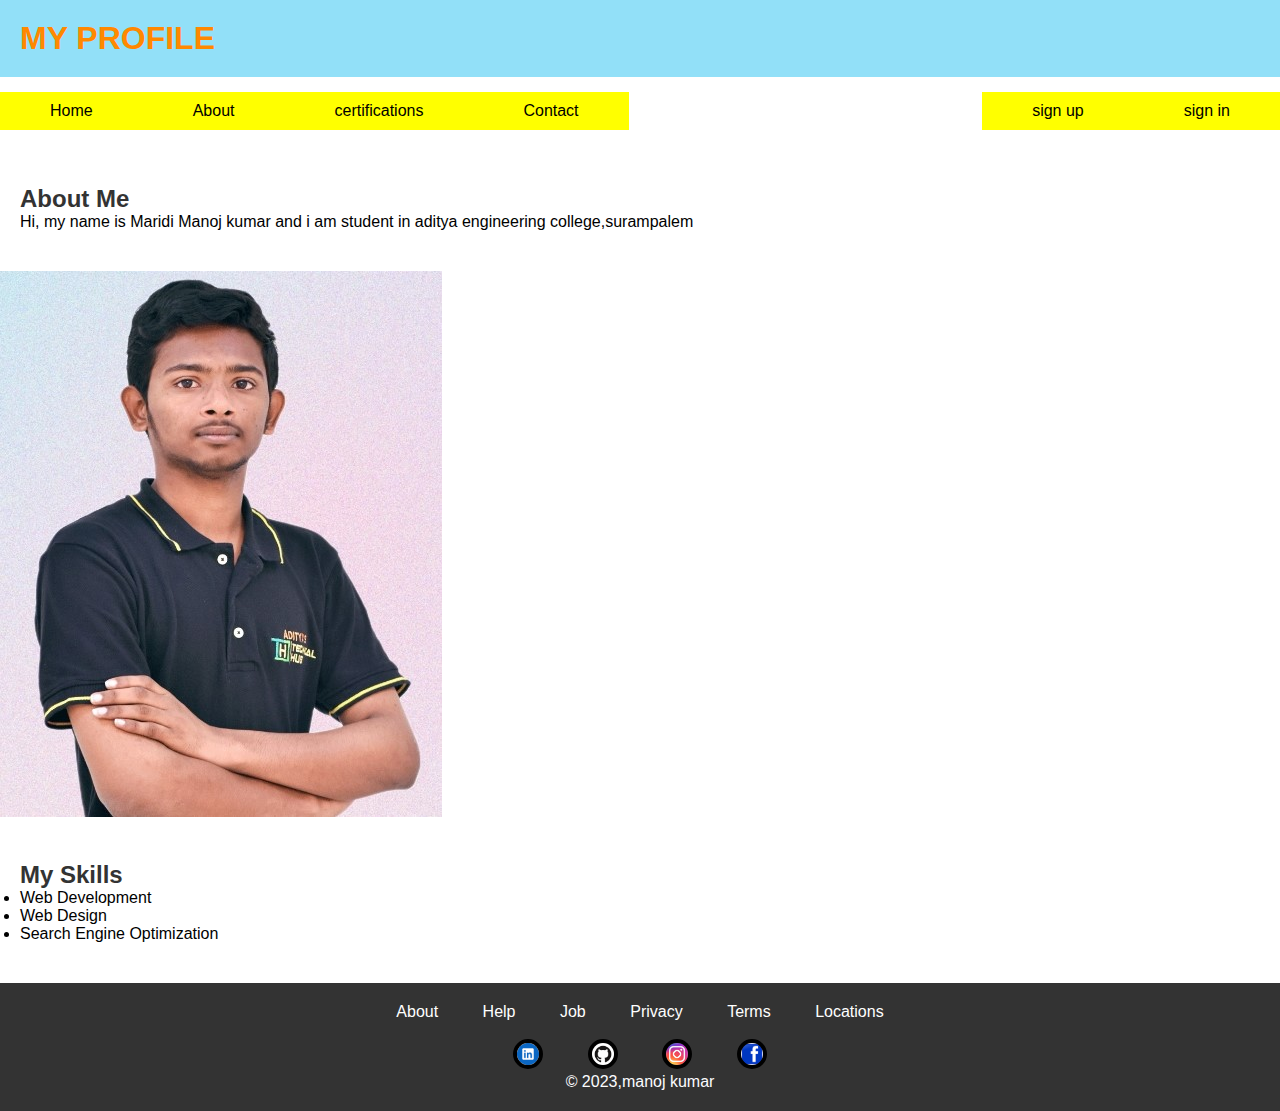
<file: index.html>
<!DOCTYPE html>
<html>
  <head>
    <title>My Web Page</title>
    <link rel="stylesheet" type="text/css" href="./cs/simpleweb.css">
  </head>
  <body>
    <header>
      <h1>MY PROFILE</h1>
    </header>
    <nav>
      <ul>
        <li><a href="index.html">Home</a></li>
        <li><a href="aboutme.html">About</a></li>
        <li><a href="cert.html">certifications</a></li>
        <li><a href="#footer">Contact</a></li>
      </ul>
      <ul>
        <li><a href="form.html">sign up</a></li>
        <li><a href="signinpage.html">sign in</a></li>
      </ul>
    </nav>
    <main>
      <section>
        <h2>About Me</h2>
        <p>Hi, my name is Maridi Manoj kumar and i am student in aditya engineering college,surampalem</p>
      </section>
      <div>
        <img src="./imagesss/manojimg1.jpg" alt="manoj">
      </div>
      <section>
        <h2>My Skills</h2>
        <ul>
          <li>Web Development</li>
          <li>Web Design</li>
          <li>Search Engine Optimization</li>
        </ul>
      </section>
    </main>
    <footer id="footer">
        <a class="footer-section" href="#">About</a>
        <a class="footer-section" href="#">Help</a>
        <a class="footer-section" href="#">Job</a>
        <a class="footer-section" href="#">Privacy</a>
        <a class="footer-section" href="#">Terms</a>
        <a class="footer-section" href="#">Locations</a>
        <br>
        <br>
        <a href="https://www.linkedin.com/in/manoj-kumar-maridi-5787b6228/">
            <img src="./imagesss/linkedinlogo.png" alt="linkedin" height="30" width="30"  style="border-radius:100%;border:4px solid black">
        </a>
        <a href="https://github.com/21A91A6152">
            <img src="./imagesss/GitHublogo.png" alt="GIT" height="30" width="30"  style="border-radius:100%;border:4px solid black">
        </a>
        <a href="https://instagram.com/manoj_c_oo_l?igshid=ZDdkNTZiNTM=">
            <img src="./imagesss/instlogo.jpg" alt="insta" height="30" width="30"  style="border-radius:100%;border:4px solid black">
        </a>
        <a href="https://instagram.com/manoj_c_oo_l?igshid=ZDdkNTZiNTM=">
            <img src="./imagesss/fblogo.png" alt="insta" height="30" width="30"  style="border-radius:100%;border:4px solid black">
        </a>
      <p>&copy; 2023,manoj kumar</p>
    </footer>
  </body>
</html>
</file>
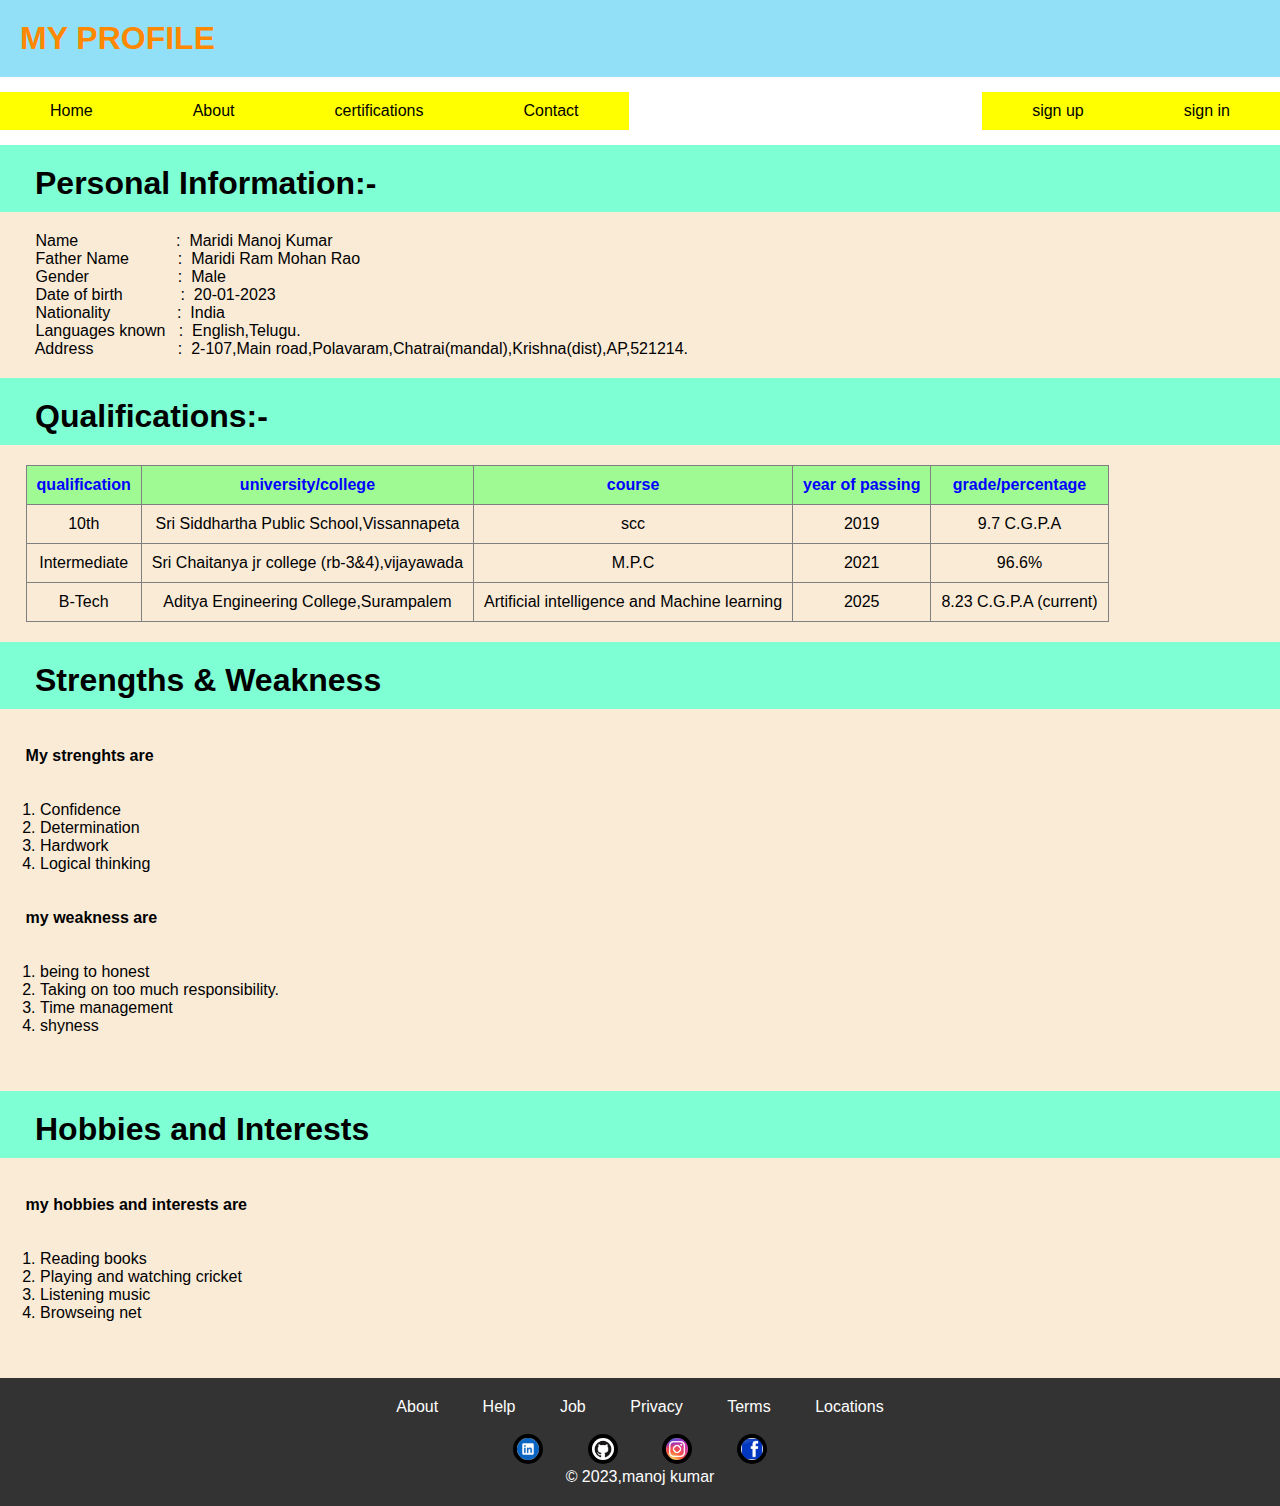
<file: aboutme.html>
<!DOCTYPE html>
<html lang="en">
<head>
    <meta charset="UTF-8">
    <meta http-equiv="X-UA-Compatible" content="IE=edge">
    <meta name="viewport" content="width=device-width, initial-scale=1.0">
    <title>about me</title>
    <link rel="stylesheet" href="./cs/simpleweb.css">
</head>
<body>
    <header>
        <h1>MY PROFILE</h1>
      </header>
      <nav>
        <ul class="list2">
          <li><a href="index.html">Home</a></li>
          <li><a href="aboutme.html">About</a></li>
          <li><a href="cert.html">certifications</a></li>
          <li><a href="#footer">Contact</a></li>
        </ul>
        <ul class="list1">
          <li><a href="form.html">sign up</a></li>
          <li><a href="signinpage.html">sign in</a></li>
        </ul>
      </nav>
      <h1 class="ab">Personal Information:-</h1>
     
      <pre class="abc">
        Name                      :  Maridi Manoj Kumar   
        Father Name           :  Maridi Ram Mohan Rao 
        Gender                    :  Male                 
        Date of birth             :  20-01-2023           
        Nationality               :  India                
        Languages known   :  English,Telugu.
        Address                   :  2-107,Main road,Polavaram,Chatrai(mandal),Krishna(dist),AP,521214.</pre>
      <h1 class="ab">Qualifications:-</h1>
      <div class="abct"> 
      <table border="1" cellpadding="20px" style="margin-left: 2%; border-collapse
      :collapse">
        <thead>
          <tr>
              <th>qualification</th>
              <th>university/college</th>
              <th>course</th>
              <th>year of passing</th>
              <th>grade/percentage</th>
          </tr>
        </thead>
        <tbody>
          <tr>
            <td>10th</td>
            <td>Sri Siddhartha Public School,Vissannapeta</td>
            <td>scc</td>
            <td>2019</td>
            <td>9.7 C.G.P.A</td>
          </tr>
          <tr>
            <td>Intermediate</td>
            <td>Sri Chaitanya jr college (rb-3&4),vijayawada</td>
            <td>M.P.C</td>
            <td>2021</td>
            <td>96.6%</td>
          </tr>
          <tr>
            <td>B-Tech</td>
            <td>Aditya Engineering College,Surampalem</td>
            <td>Artificial intelligence and Machine learning</td>
            <td>2025</td>
            <td>8.23 C.G.P.A (current)</td>
          </tr>
        </tbody>
      </table>
    </div>
    <h1 class="ab">Strengths & Weakness</h1>
    <pre class="abc">
      <h4>My strenghts are</h4>  <br> <ol><li>Confidence</li><li>Determination</li><li>Hardwork</li><li>Logical thinking</li></ol>
      <h4>my weakness are </h4> <br> <ol><li>being to honest</li><li>Taking on too much responsibility.</li><li>Time management</li><li>shyness</li></ol>
    </pre>
    <h1 class="ab">Hobbies and Interests</h1>
    <pre class="abc">
    <h4>my hobbies and interests are</h4>  <br> <ol><li>Reading books</li><li>Playing and watching cricket</li><li>Listening music</li><li>Browseing net</li></ol>
    </pre>
    <footer id="footer">
      <a class="footer-section" href="#">About</a>
      <a class="footer-section" href="#">Help</a>
      <a class="footer-section" href="#">Job</a>
      <a class="footer-section" href="#">Privacy</a>
      <a class="footer-section" href="#">Terms</a>
      <a class="footer-section" href="#">Locations</a>
      <br>
      <br>
      <a href="https://www.linkedin.com/in/manoj-kumar-maridi-5787b6228/">
          <img src="./imagesss/linkedinlogo.png" alt="linkedin" height="30" width="30"  style="border-radius:100%;border:4px solid black">
      </a>
      <a href="https://github.com/21A91A6152">
          <img src="./imagesss/GitHublogo.png" alt="GIT" height="30" width="30"  style="border-radius:100%;border:4px solid black">
      </a>
      <a href="https://instagram.com/manoj_c_oo_l?igshid=ZDdkNTZiNTM=">
          <img src="./imagesss/instlogo.jpg" alt="insta" height="30" width="30"  style="border-radius:100%;border:4px solid black">
      </a>
      <a href="https://instagram.com/manoj_c_oo_l?igshid=ZDdkNTZiNTM=">
          <img src="./imagesss/fblogo.png" alt="insta" height="30" width="30"  style="border-radius:100%;border:4px solid black">
      </a>
    <p>&copy; 2023,manoj kumar</p>
  </footer>
</body>
</html>
</file>
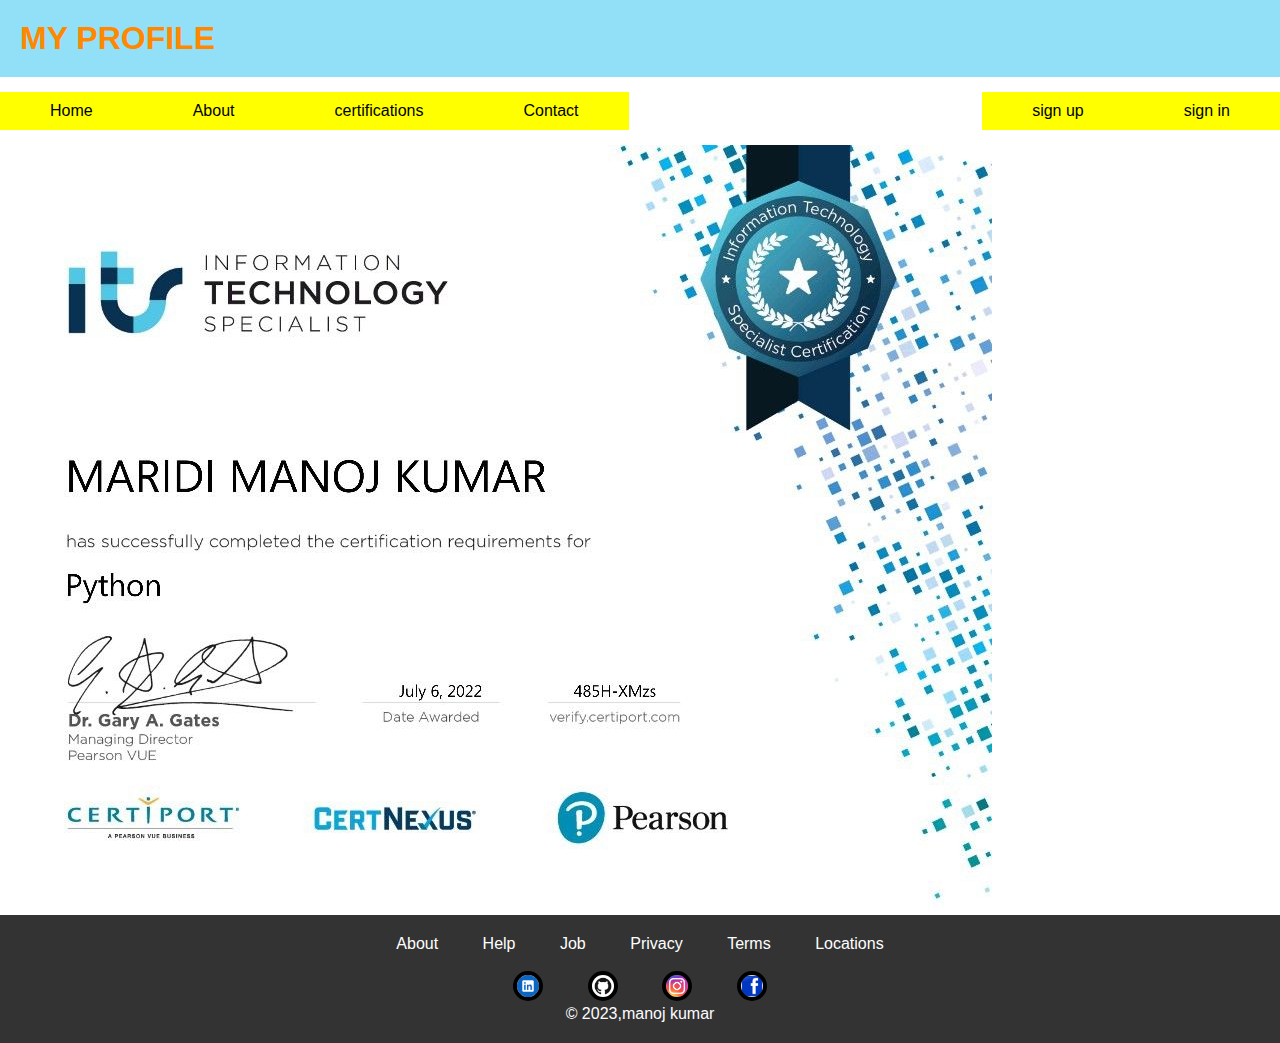
<file: cert.html>
<!DOCTYPE html>
<html lang="en">
<head>
    <meta charset="UTF-8">
    <meta http-equiv="X-UA-Compatible" content="IE=edge">
    <meta name="viewport" content="width=device-width, initial-scale=1.0">
    <title>certifications</title>
    <link rel="stylesheet" href="./cs/simpleweb.css">
</head>
<body>
    <header>
        <h1>MY PROFILE</h1>
      </header>
      <nav>
        <ul>
          <li><a href="index.html">Home</a></li>
          <li><a href="aboutme.html">About</a></li>
          <li><a href="cert.html">certifications</a></li>
          <li><a href="#footer">Contact</a></li>
        </ul>
        <ul>
          <li><a href="form.html">sign up</a></li>
          <li><a href="signinpage.html">sign in</a></li>
        </ul>
      </nav>

    <p>
        <img src="./imagesss/python certificate.jpeg" alt="python" >
    </p>
      <footer id="footer">
        <a class="footer-section" href="#">About</a>
        <a class="footer-section" href="#">Help</a>
        <a class="footer-section" href="#">Job</a>
        <a class="footer-section" href="#">Privacy</a>
        <a class="footer-section" href="#">Terms</a>
        <a class="footer-section" href="#">Locations</a>
        <br>
        <br>
        <a href="https://www.linkedin.com/in/manoj-kumar-maridi-5787b6228/">
            <img src="./imagesss/linkedinlogo.png" alt="linkedin" height="30" width="30"  style="border-radius:100%;border:4px solid black">
        </a>
        <a href="https://github.com/21A91A6152">
            <img src="./imagesss/GitHublogo.png" alt="GIT" height="30" width="30"  style="border-radius:100%;border:4px solid black">
        </a>
        <a href="https://instagram.com/manoj_c_oo_l?igshid=ZDdkNTZiNTM=">
            <img src="./imagesss/instlogo.jpg" alt="insta" height="30" width="30"  style="border-radius:100%;border:4px solid black">
        </a>
        <a href="https://instagram.com/manoj_c_oo_l?igshid=ZDdkNTZiNTM=">
            <img src="./imagesss/fblogo.png" alt="insta" height="30" width="30"  style="border-radius:100%;border:4px solid black">
        </a>
      <p>&copy; 2023,manoj kumar</p>
    </footer>
</body>
</html>
</file>
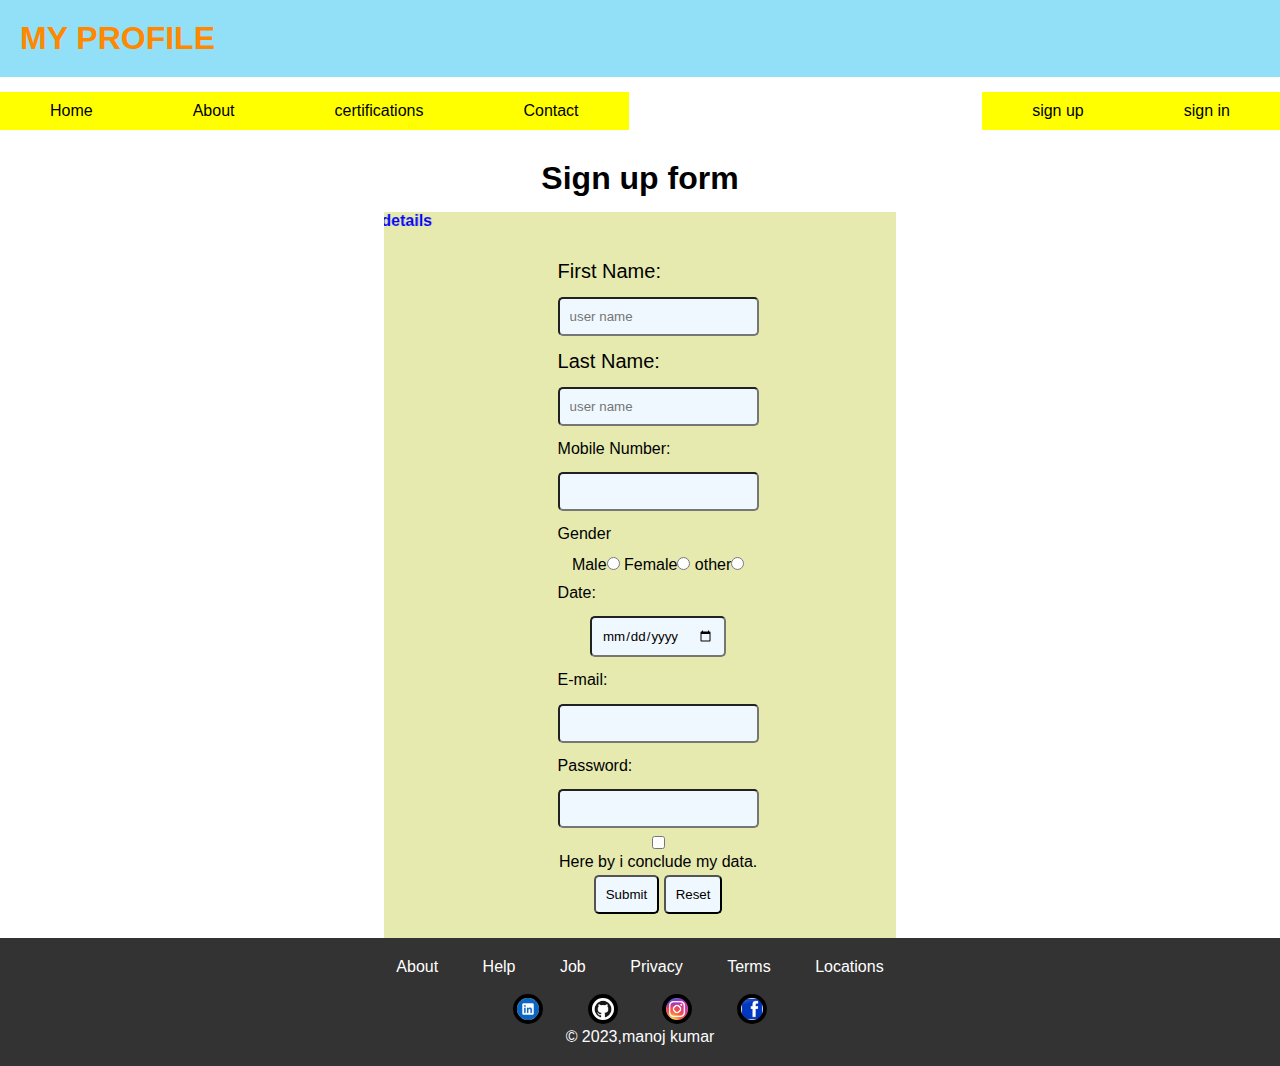
<file: form.html>
<html>
<head>
  <meta charset="utf-8">
  <meta name="viewport" content="width=device-width, initial-scale=1">
  <title>signup</title>
  <link rel="stylesheet" href="./cs/simpleweb.css">
</head>
 <body>
  <header>
    <h1>MY PROFILE</h1>
  </header>
  <nav>
    <ul>
      <li><a href="index.html">Home</a></li>
      <li><a href="aboutme.html">About</a></li>
      <li><a href="cert.html">certifications</a></li>
      <li><a href="#footer">Contact</a></li>
    </ul>
    <ul>
      <li><a href="form.html">sign up</a></li>
      <li><a href="signinpage.html">sign in</a></li>
    </ul>
  </nav>
  <center>
    <h1 class="f2">Sign up form</h1>
    <div class="f1">  
    <marquee behavior="move" direction="right" style="color:blue; "> <b>fill with correct details</b></marquee> 
    <div class="s3"> 
    <form action="conecct.jsp" method="post">
      <label for="Name" style="font-size: 20px;">First Name: </label> 
      <input type="text" placeholder="user name" name="firstname">
      <label for="Name" style="font-size: 20px;">Last Name: </label> 
      <input type="text" placeholder="user name" name="lastname">
      <label>Mobile Number:</label>
      <input type="number" required>
      <label>Gender</label>
      Male<input type="radio" name="gender">
      Female<input type="radio" name="gender">
      other<input type="radio" name="gender">
      <label>Date:</label>
      <input type="date" name="">
      <label>E-mail:</label> 
      <input type="email" required name="email">
      <label>Password:</label> 
      <input type="password" required name="password"><br>
      <input type="checkbox" name="">
      <p>Here by i conclude my data. </p>
      <input type="submit" class="btn btn-primary">
      <input type="reset">
     
    </form>
  </div>
</div>
  </center>
  <footer id="footer">
    <a class="footer-section" href="#">About</a>
    <a class="footer-section" href="#">Help</a>
    <a class="footer-section" href="#">Job</a>
    <a class="footer-section" href="#">Privacy</a>
    <a class="footer-section" href="#">Terms</a>
    <a class="footer-section" href="#">Locations</a>
    <br>
    
    <br>
    <a href="https://www.linkedin.com/in/manoj-kumar-maridi-5787b6228/">
        <img src="./imagesss/linkedinlogo.png" alt="linkedin" height="30" width="30"  style="border-radius:100%;border:4px solid black">
    </a>
    <a href="https://github.com/21A91A6152">
        <img src="./imagesss/GitHublogo.png" alt="GIT" height="30" width="30"  style="border-radius:100%;border:4px solid black">
    </a>
    <a href="https://instagram.com/manoj_c_oo_l?igshid=ZDdkNTZiNTM=">
        <img src="./imagesss/instlogo.jpg" alt="insta" height="30" width="30"  style="border-radius:100%;border:4px solid black">
    </a>
    <a href="https://instagram.com/manoj_c_oo_l?igshid=ZDdkNTZiNTM=">
        <img src="./imagesss/fblogo.png" alt="insta" height="30" width="30"  style="border-radius:100%;border:4px solid black">
    </a>
  <p>&copy; 2023,manoj kumar</p>
</footer>
 </body>
</html>
</file>
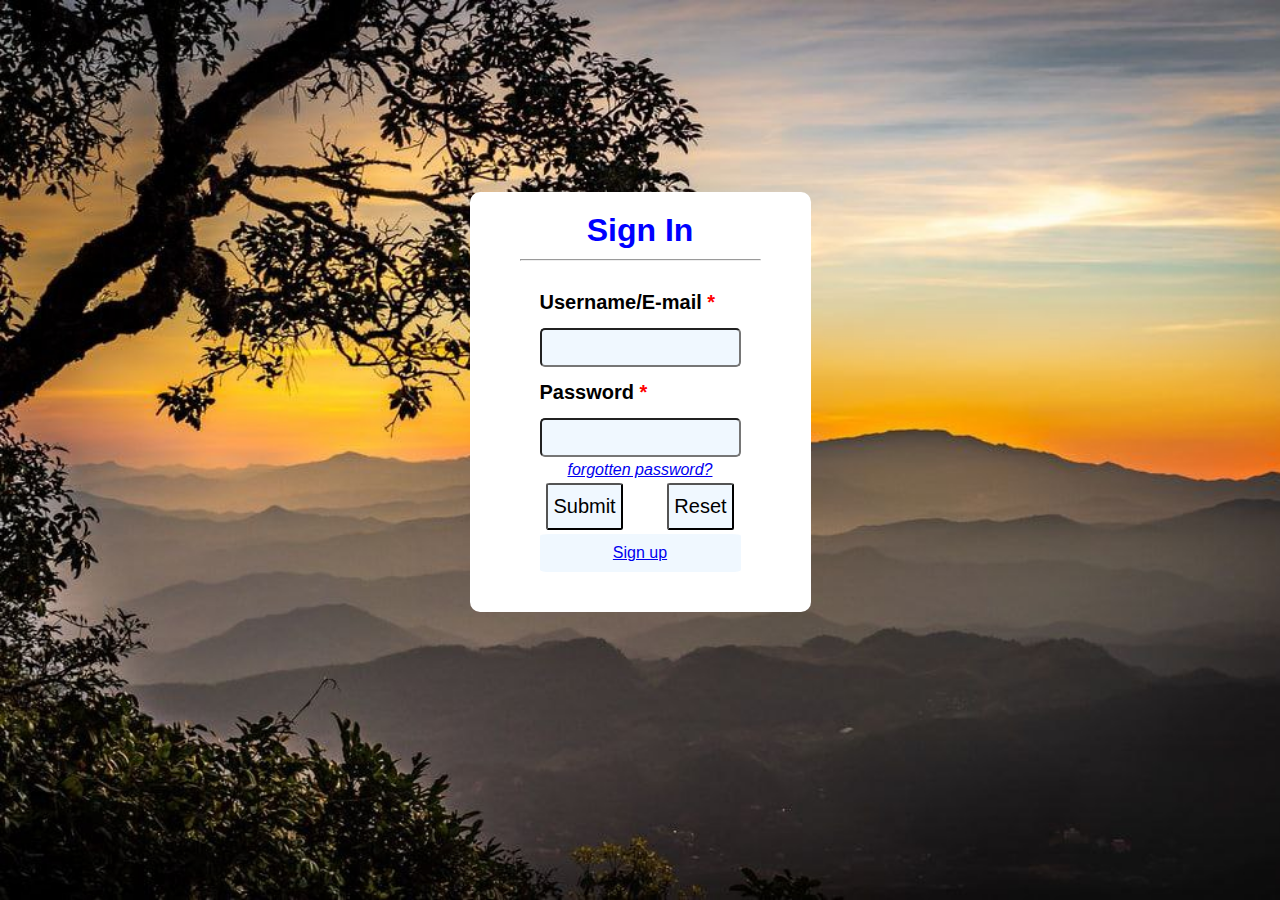
<file: signinpage.html>
<!DOCTYPE html>
<html lang="en">
<head>
    <meta charset="UTF-8">
    <meta http-equiv="X-UA-Compatible" content="IE=edge">
    <meta name="viewport" content="width=device-width, initial-scale=1.0">
    <link rel="stylesheet" href="./cs/simpleweb.css">
    <title>signin</title>
</head>
<body style="background-image: url(./imagesss/signupimg.jpg);  background-repeat: no-repeat;
background-attachment: fixed;
background-size: cover;" >
<div class="sign1">
 <div class="sign2">
    <h1 style="color:blue;">Sign In</h1>
    <hr> 
<form action=""> 
<label style="font-size:20px;"> <b>Username/E-mail <span>*</span></b></label>
<input type="email" required>
<label style="font-size:20px;"> <b>Password <span>*</span></b></label>
<input type="password" required><br>
<a href="#"><i>forgotten password?</i></a><br>
<input class="box" type="submit" style="font-size:20px; margin-right:20% " >
<input class="box" type="reset" style="font-size:20px; "><br>
<div class="box">
    <a href="form.html">Sign up</a>
</div>
 
</form>
 </div>
</div>

</body>
</html>
</file>
<file: cs/simpleweb.css>
*{
    font-family: Arial, sans-serif;
    margin: 0;
    padding: 0;
    box-sizing: border-box;
  }
  
  header {
    background-color: #92e0f8;
    color: #fff;
    padding: 20px;
  }
  
  header h1 {
    color: rgb(255, 136, 0);
  }
  nav{
    display: flex;
    align-items: center;
    justify-content: space-between;
    padding: 15px 0px;
  }
  nav li {
    float: left;
    overflow: hidden;
    list-style-type: none;

  }
  nav a{
    color: black;
    background-color:yellow;
    display: inline-block;
    padding: 10px 50px;
    text-decoration: none;
  }
  nav a:hover {
    text-decoration: underline;
    background-color: rgb(241, 239, 105);
    border-radius: 30px;
  }
  
  section {
    margin: 40px 20px;
  }
  
  section h2 {
    color: #333;
  }
  
  footer {
    background-color: #333;
    color: hwb(240 99% 0%);
    padding: 20px;
    text-align: center;
  }
  footer a{
    color: white;
    padding: 20px;
    text-decoration: none;
  }
  .footer-section:hover{
    text-decoration: underline;
  }
  .ab{
    background-color: aquamarine;
    padding:20px 0px 10px 35px;
  }
  .abc{
    background-color: antiquewhite;
    padding-top: 20px;
    padding-bottom: 20px;
  }
  table td , th{
    padding: 10px;
  }
  .abct{
    background-color: antiquewhite;
    padding-top: 20px;
    padding-bottom: 20px;
    text-align: center;
  }
  table th{
    color: blue;
    background-color: #a0fa94;
  }
  ol{
    list-style-type: decimal;
    padding-left: 40px;
  }
  h4{
    margin-left: 2%;
  }
  .sign1{
     display: flex;
     justify-content: center;
     align-items: center;
  }
  .sign2{
    text-align: center;
    background-color:white;
    color: black;
    padding: 10px 50px 20px 50px;
    margin-left: 35%;
    margin-right: 35%;
    margin-top: 15%;
    border-radius: 10px;
  }
  .sign2 h1{
    padding: 10px;
  }
  form{
    padding: 20px;
  }
  span{
    color: red;
  }
  form label{
    display: flex;
    justify-content: left;
    padding: 10px 0px;
  }
  form input{
    padding: 10px 10px;
    border-radius: 5px;
    margin: 2% 0;
    background-color: aliceblue;
  }
  .box{
    padding: 10px 5px;
    border-radius: 5%;
    border-color: black;
    background-color: aliceblue;
  }
  .box:hover{
    text-decoration: underline;
    background-color: rgb(197, 233, 245);
    border-radius: 10px;
  }
  .s3{
    display: flex;
    align-items: center;
    justify-content: space-between;
    margin-left: 30%;
    margin-right: 10%;

  }
  .f1{
    margin-left: 30%;
    margin-right: 30%;
    background-color: rgb(230, 234, 175);
  }
  .f2{
    padding-top: 15px;
    padding-bottom: 15px;
  }
</file>
